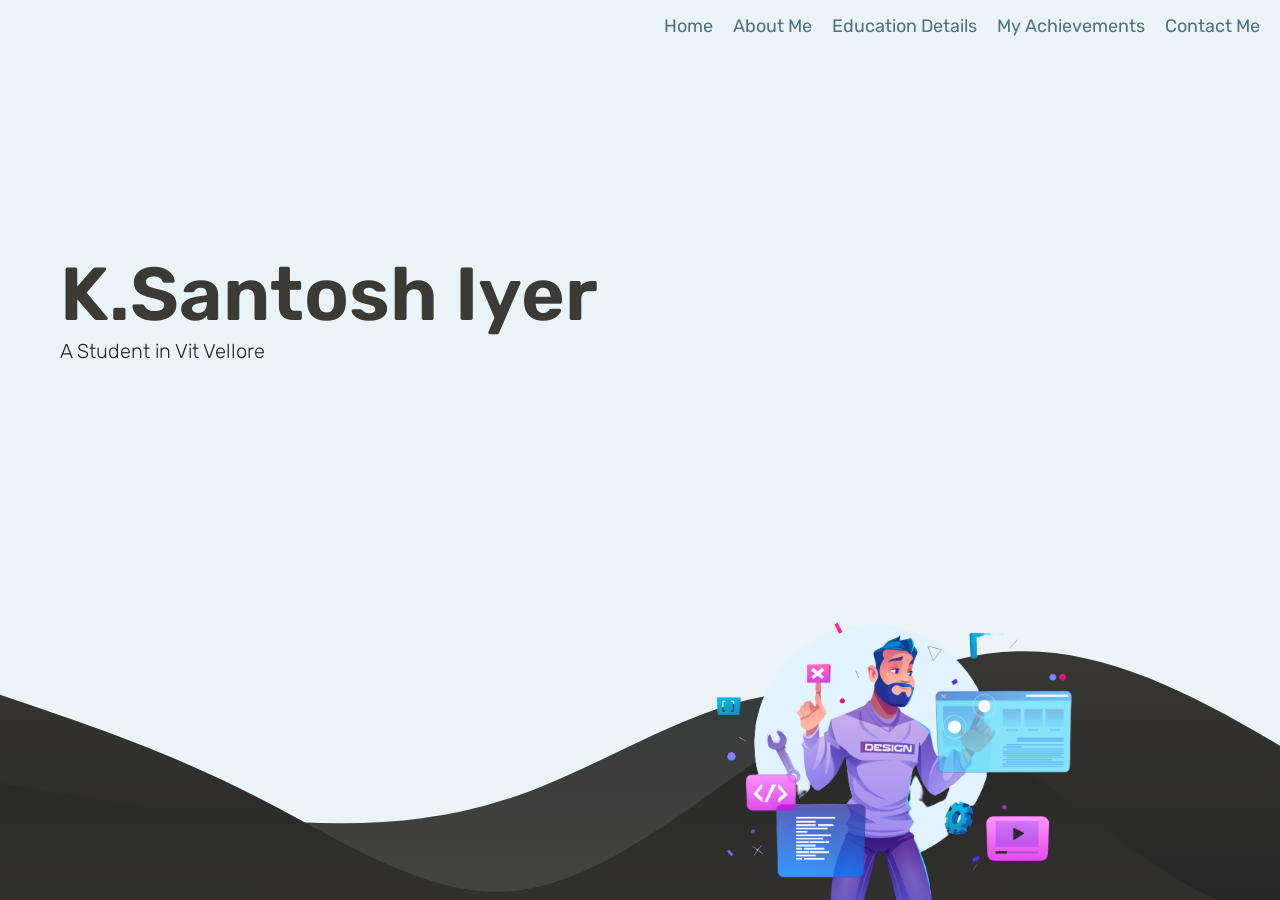
<file: PersonalPortfolio/index.html>
<!DOCTYPE html>
<html lang="en">
<head>
    <link rel="stylesheet" href="index.css">
    <link rel="preconnect" href="https://fonts.googleapis.com">
<link rel="preconnect" href="https://fonts.gstatic.com" crossorigin>
<link href="https://fonts.googleapis.com/css2?family=Rubik:wght@300;400;600&display=swap" rel="stylesheet">
    <meta charset="UTF-8">
    <meta http-equiv="X-UA-Compatible" content="IE=edge">
    <meta name="viewport" content="width=device-width, initial-scale=1.0">
    <title>Document</title>
</head>
<body>
    <div class="bg">
        <img class="bottomimg" src="Images\wavehome.svg" alt="">
    </div>
    
    <div class="navbar">
        <a href="index.html">Home</a>
        <a href="aboutMe.html">About Me</a>
        <a href="eduDetails.html">Education Details</a>
        <a href="myAchi.html">My Achievements</a>
        <a href="contact.html">Contact Me</a>
    </div>
    
    <div class="heading">
        <div class="tex">
            <div class="name"> K.Santosh Iyer </div>
        <div class="des">A Student in Vit Vellore</div>
        </div>
        <img src="Images\19362653-removebg-preview.png" alt="">
    </div>

</body>
</html>
</file>
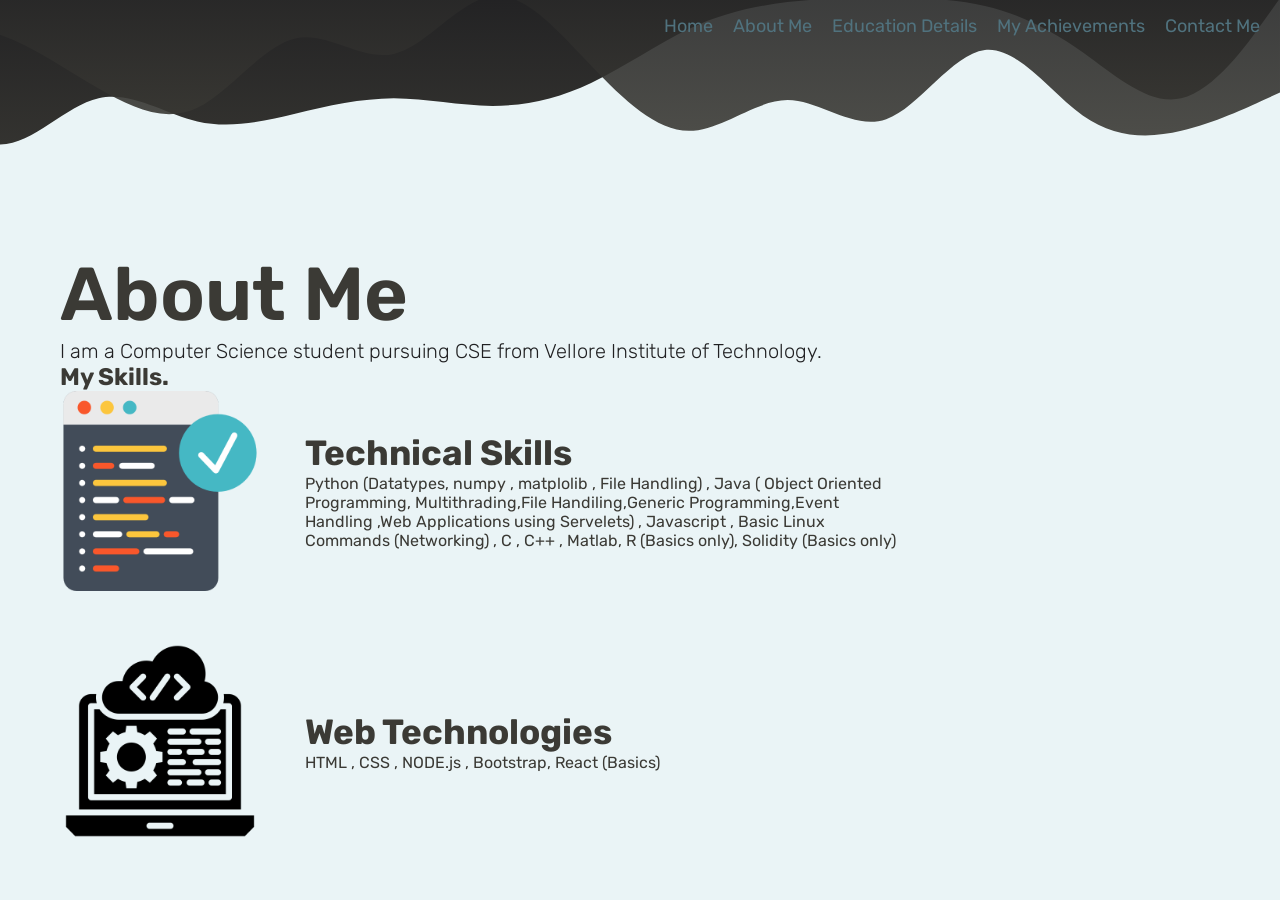
<file: PersonalPortfolio/aboutMe.html>
<!DOCTYPE html>
<html lang="en">
<head>
    <link rel="stylesheet" href="index.css">
    <link rel="preconnect" href="https://fonts.googleapis.com">
<link rel="preconnect" href="https://fonts.gstatic.com" crossorigin>
<link href="https://fonts.googleapis.com/css2?family=Rubik:wght@300;400;600&display=swap" rel="stylesheet">
    <meta charset="UTF-8">
    <meta http-equiv="X-UA-Compatible" content="IE=edge">
    <meta name="viewport" content="width=device-width, initial-scale=1.0">
    <title>Document</title>
</head>
<body>
    <div class="bg">
        <img class='topimg' src="Images\wave (2).svg" alt="">
    </div>
    
    <div class="navbar">
        <a href="index.html">Home</a>
        <a href="aboutMe.html">About Me</a>
        <a href="eduDetails.html">Education Details</a>
        <a href="myAchi.html">My Achievements</a>
        <a href="contact.html">Contact Me</a>
    </div>
    
    <div class="heading">
        <div class="name">About Me</div>
        <div class="des">I am a Computer Science student pursuing CSE from Vellore Institute of Technology.</div>

        <div class="skills">
            <h2>My Skills.</h2>
            <div class="skill-row">
              <img class="imgmid bask" src="Images\code.png" alt="basketball">
              <div class="con">
                <h3>Technical Skills</h3>
              <p>Python (Datatypes, numpy , matplolib , File Handling) ,
                Java ( Object Oriented Programming, Multithrading,File Handiling,Generic Programming,Event Handling ,Web Applications using Servelets) ,
                Javascript ,
                Basic Linux Commands (Networking) ,
                C , C++ ,
                Matlab,
                R (Basics only),
                Solidity (Basics only)</p>
              </div>
              
            </div>
            <div class="skill-row">
              <img class="imgmid headp" src="Images\cloud-coding.png" alt="headphones" >
              <div class="con">
                <h3>Web Technologies</h3>
              <p>HTML ,
                CSS ,
                NODE.js ,
                Bootstrap,
                React (Basics) </p>
              </div>
              
            </div>
          </div>
          
    </div>
    <!-- <img class = 'abtImg'src="Images\webinar.png" alt=""> -->
</body>
</html>
</file>
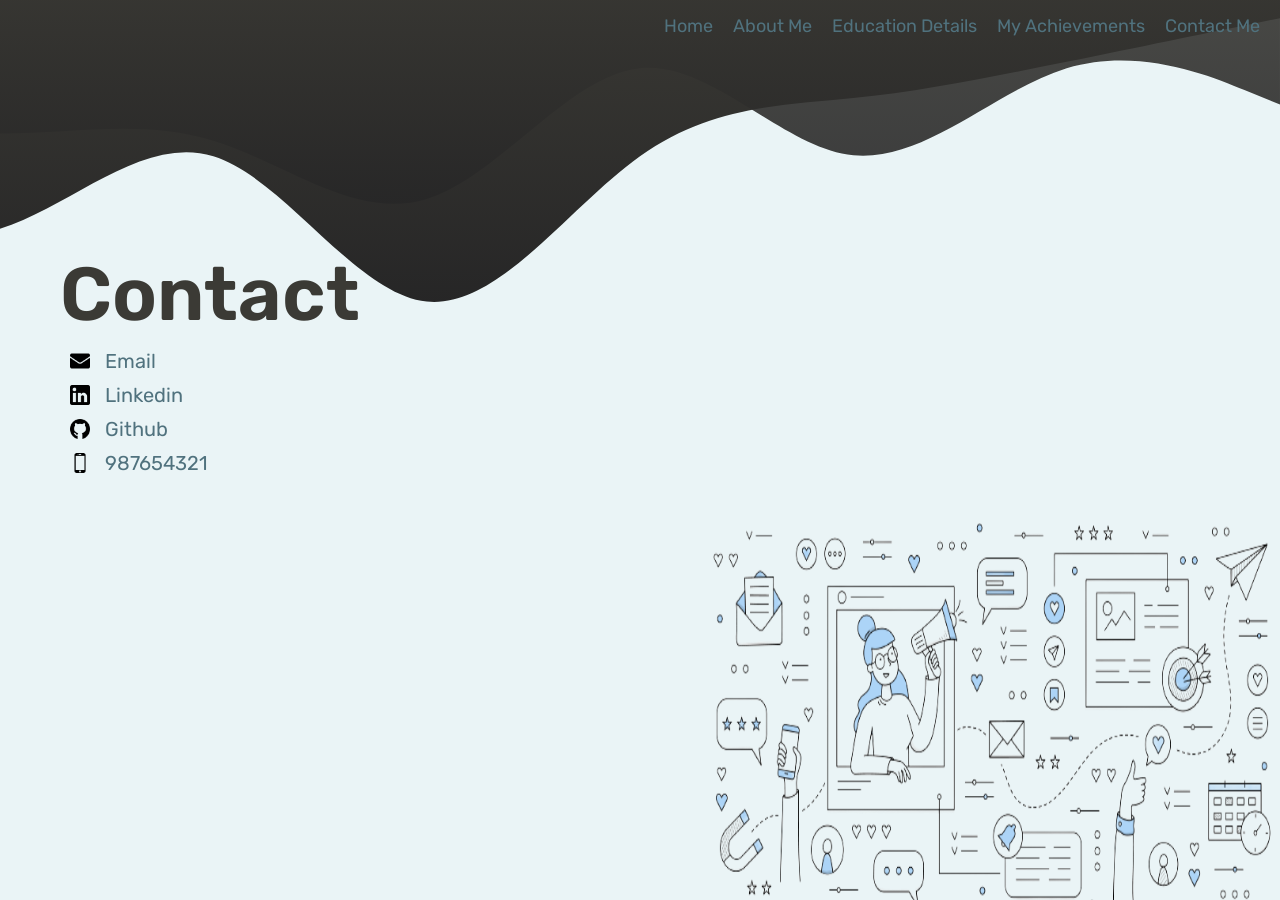
<file: PersonalPortfolio/contact.html>
<!DOCTYPE html>
<html lang="en">
<head>
    <link rel="stylesheet" href="index.css">
    <link rel="preconnect" href="https://fonts.googleapis.com">
<link rel="preconnect" href="https://fonts.gstatic.com" crossorigin>
<link href="https://fonts.googleapis.com/css2?family=Rubik:wght@300;400;600&display=swap" rel="stylesheet">
    <meta charset="UTF-8">
    <meta http-equiv="X-UA-Compatible" content="IE=edge">
    <meta name="viewport" content="width=device-width, initial-scale=1.0">
    <title>Document</title>
</head>
<body>
    <div class="bg">
        <img class='topimg' src="Images\wavetop.svg" alt="">
    </div>
    
    <div class="navbar">
        <a href="index.html">Home</a>
        <a href="aboutMe.html">About Me</a>
        <a href="eduDetails.html">Education Details</a>
        <a href="myAchi.html">My Achievements</a>
        <a href="contact.html">Contact Me</a>
    </div>
    
    <div class="heading">
        <div class="name">Contact</div>
        <div class="socials">
            <a href="mailto:ksantoshiyer44@gmail.com">
                <img src="Images\email.png" alt="">
                Email
            </a>
            <a href="https://www.linkedin.com/in/k-santosh-iyer-159107205/">
                <img src="Images\linkedin-logo.png" alt="">
                Linkedin
            </a>
            <a href="https://github.com/SantoshIyer30/SantoshIyer30">
                <img src="Images\github.png" alt="">
                Github
            </a>
            <a href="">
                <img src="Images\smartphone.png" alt="">
                987654321
            </a>
        </div>
        
    </div>
    <img class = 'socImg'src="Images\social.png" alt="">
</body>
</html>
</file>
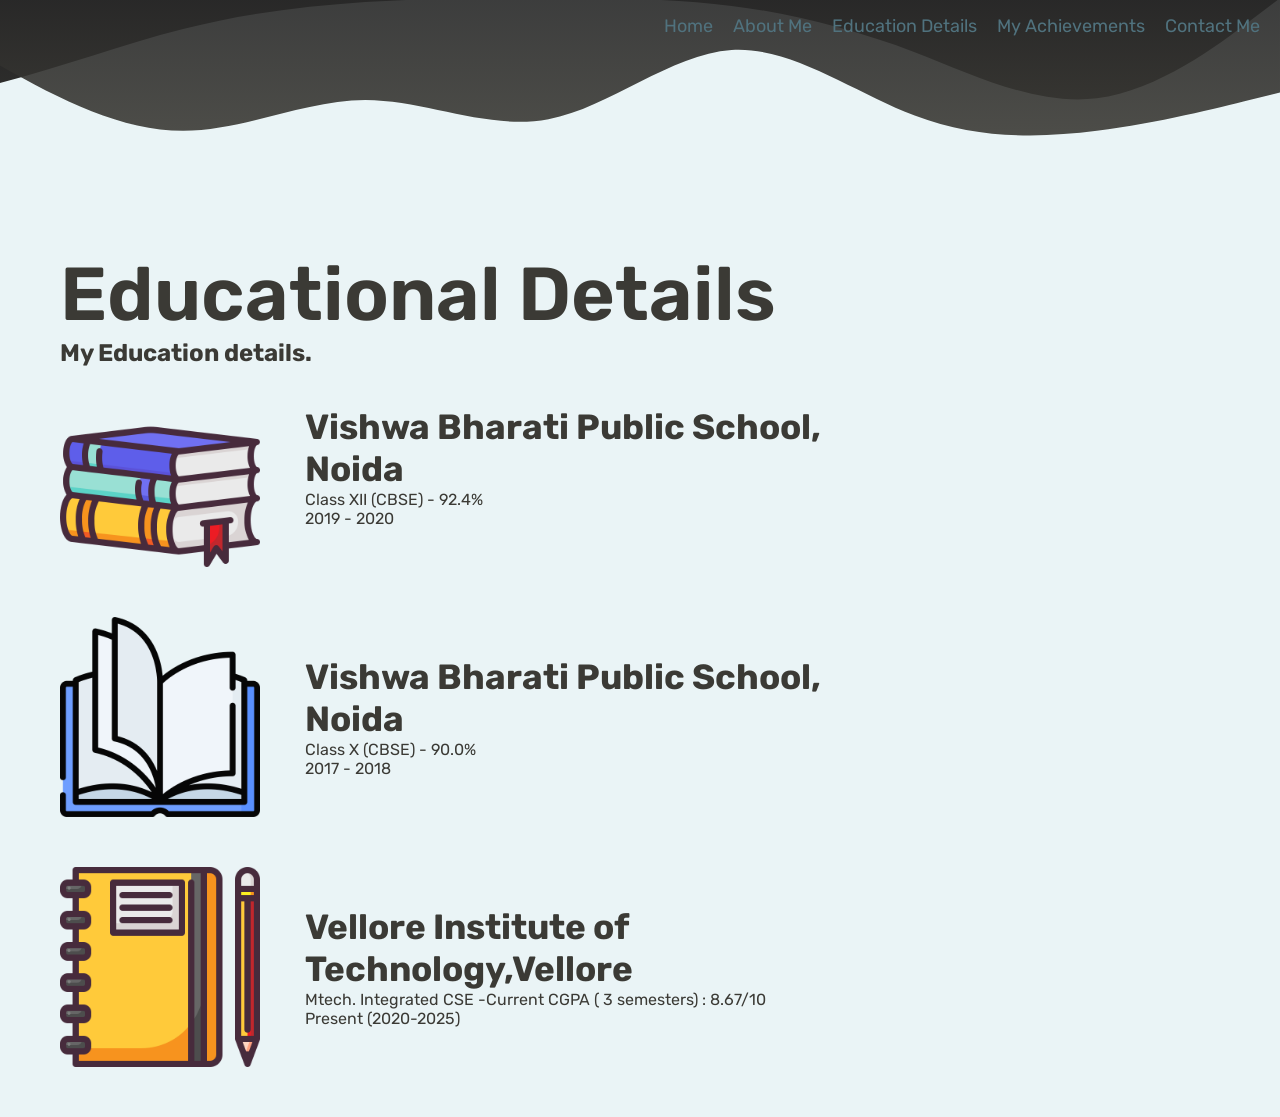
<file: PersonalPortfolio/eduDetails.html>
<!DOCTYPE html>
<html lang="en">
<head>
    <link rel="stylesheet" href="index.css">
    <link rel="preconnect" href="https://fonts.googleapis.com">
<link rel="preconnect" href="https://fonts.gstatic.com" crossorigin>
<link href="https://fonts.googleapis.com/css2?family=Rubik:wght@300;400;600&display=swap" rel="stylesheet">
    <meta charset="UTF-8">
    <meta http-equiv="X-UA-Compatible" content="IE=edge">
    <meta name="viewport" content="width=device-width, initial-scale=1.0">
    <title>Document</title>
</head>
<body>
    <div class="bg">
        <img class='topimg' src="Images\wave (1).svg" alt="">
    </div>
    
    <div class="navbar">
        <a href="index.html">Home</a>
        <a href="aboutMe.html">About Me</a>
        <a href="eduDetails.html">Education Details</a>
        <a href="myAchi.html">My Achievements</a>
        <a href="contact.html">Contact Me</a>
    </div>
    
    <div class="heading">
        <div class="name">Educational Details</div>
        <div class="skills">
            <h2>My Education details.</h2>
            <div class="skill-row">
              <img class="imgmid bask edu" src="Images\book.png" alt="basketball">
              <div class="con">
                <h3>Vishwa Bharati Public School, Noida</h3>
              <p>Class XII (CBSE) - 92.4%</p>
              <p>2019 - 2020</p>
              </div>
              
            </div>
            <div class="skill-row">
              <img class="imgmid headp edu" src="Images\open-book.png" alt="headphones" >
              <div class="con">
                <h3>Vishwa Bharati Public School, Noida</h3>
              <p>Class X (CBSE) - 90.0%</p>
              <p>2017 - 2018</p>
              </div>
              
            </div>
          </div>
          <div class="skill-row">
            <img class="imgmid bask edu" src="Images\notebook.png" alt="basketball">
            <div class="con">
                <h3>Vellore Institute of Technology,Vellore </h3>
            <p>Mtech. Integrated CSE -Current CGPA ( 3 semesters) : 8.67/10</p>
            <p>Present (2020-2025) </p>

            </div>
            
          </div>
          <!-- <img class = 'eduImg'src="Images\class.png" alt=""> -->
        
</body>
</html>
</file>
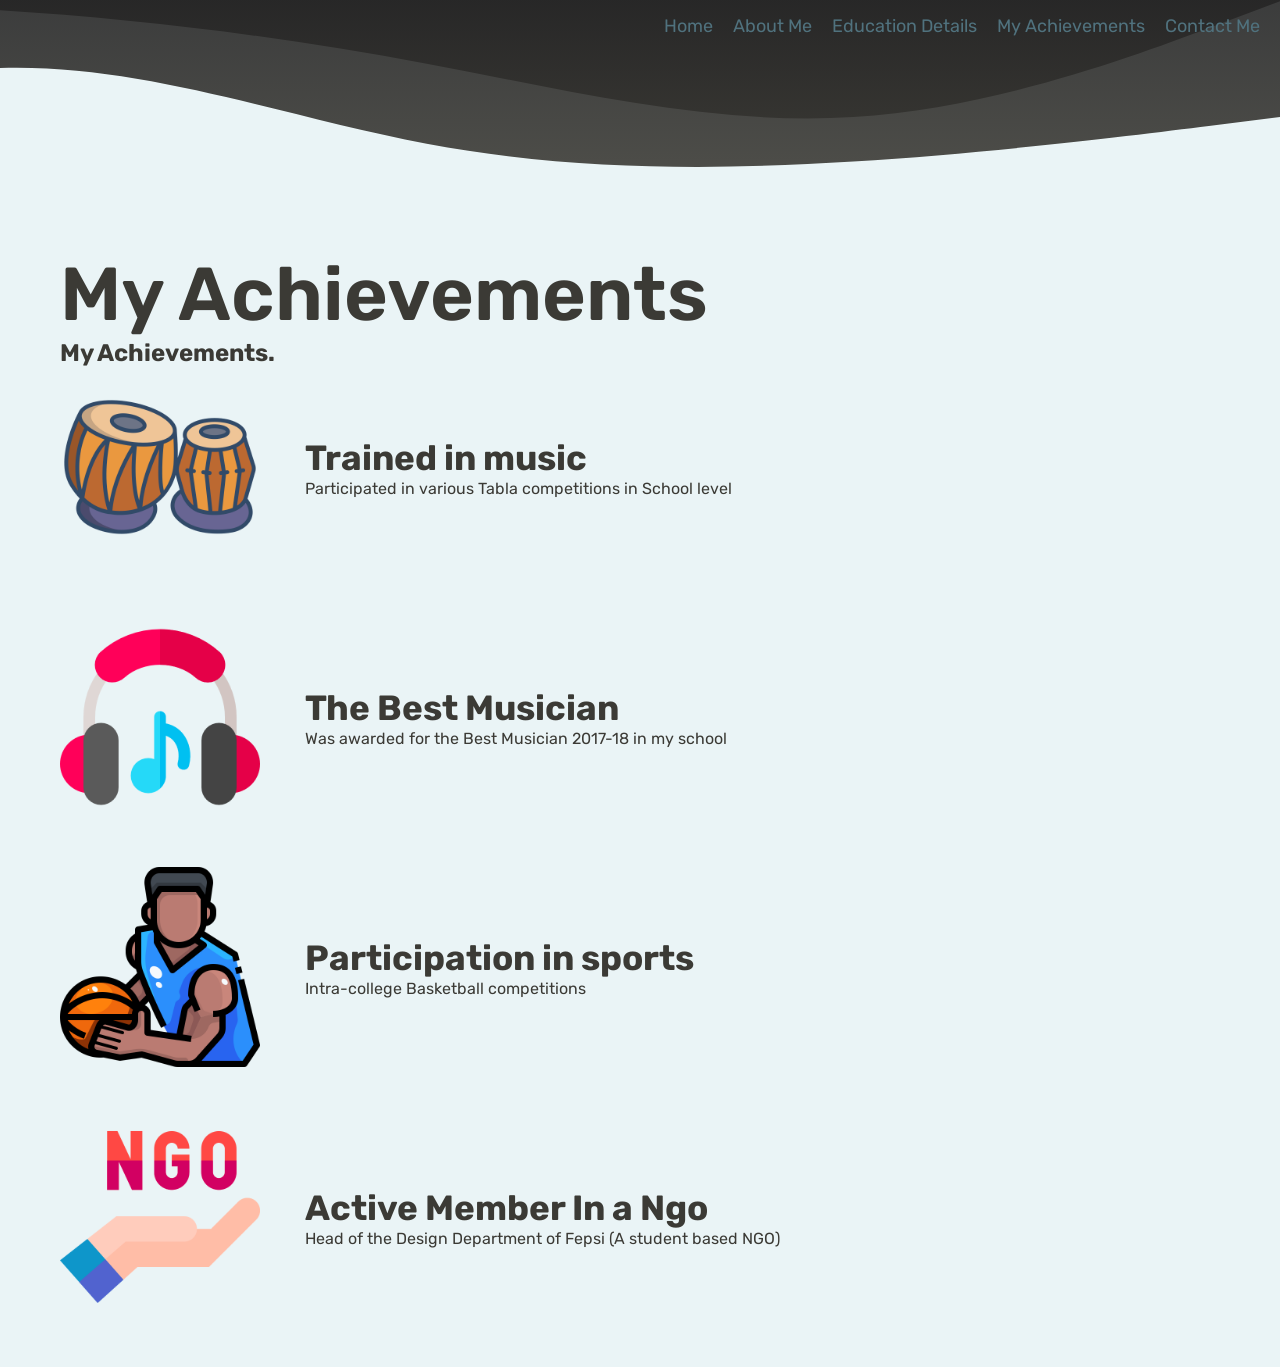
<file: PersonalPortfolio/myAchi.html>
<!DOCTYPE html>
<html lang="en">
<head>
    <link rel="stylesheet" href="index.css">
    <link rel="preconnect" href="https://fonts.googleapis.com">
<link rel="preconnect" href="https://fonts.gstatic.com" crossorigin>
<link href="https://fonts.googleapis.com/css2?family=Rubik:wght@300;400;600&display=swap" rel="stylesheet">
    <meta charset="UTF-8">
    <meta http-equiv="X-UA-Compatible" content="IE=edge">
    <meta name="viewport" content="width=device-width, initial-scale=1.0">
    <title>Document</title>
</head>
<body>
    <div class="bg">
        <img class='topimg' src="Images\wave.svg" alt="">
    </div>
    
    <div class="navbar">
        <a href="index.html">Home</a>
        <a href="aboutMe.html">About Me</a>
        <a href="eduDetails.html">Education Details</a>
        <a href="myAchi.html">My Achievements</a>
        <a href="contact.html">Contact Me</a>
    </div>
    
    <div class="heading">
        <div class="name">My Achievements</div>
        <div class="skills">
            <h2>My Achievements.</h2>
            <div class="skill-row">
              <img class="imgmid bask edu" src="Images\tabla.png" alt="basketball">
              <div class="con">
                <h3>Trained in music</h3>
              <p>Participated in various Tabla competitions in School level</p>
              </div>
              
            </div>
            <div class="skill-row">
              <img class="imgmid headp edu" src="Images\music.png" alt="headphones" >
              <div class="con">
                <h3>The Best Musician</h3>
              <p>Was awarded for the Best Musician 2017-18 in my school </p>
              </div>
              
            </div>
            <div class="skill-row">
              <img class="imgmid bask edu" src="Images\basketball-player.png" alt="basketball">
              <div class="con">
                <h3>Participation in sports</h3>
              <p>Intra-college Basketball competitions</p>
              </div>
              
            </div>
            <div class="skill-row">
              <img class="imgmid headp edu" src="Images\ngo.png" alt="headphones" >
              <div class="con">
                <h3>Active Member In a Ngo</h3>
                <p>Head of the Design Department of Fepsi (A student based NGO)</p>
              </div>
             
            </div>
            <!-- <img class = 'achiImg'src="Images\success.png" alt=""> -->
          </div>
          
        
</body>
</html>
</file>
<file: PersonalPortfolio/index.css>
*{
    margin: 0%;
    font-family: 'Rubik', sans-serif;
    animation: fadeIn 1.2s;
    

}
@keyframes fadeIn {
    0% { opacity: 0; }
    100% { opacity: 1; }
  }

::-webkit-scrollbar{
    display: none;
}
body{
    background-color:#EAF4F6 ;
}
.bottomimg{
    position: fixed;
    z-index: -1;
    bottom: -100px;
    /* height: 45%;
    width: 100%; */
}
.topimg{
    position: absolute;
    z-index: -1;
   top:-25px;
}

.navbar{
    position: fixed;
    display: flex;
    justify-content: right;
    align-items: center;
    width: 100%;
}
.navbar>a{
    font-size:18px;
    margin-right: 20px;
    margin-top: 15px;
    text-decoration: none;
    color: #50727E    ;
    text-align: center;
    text-decoration: none;
    transition: all 0.5s ease-out;
}

.navbar>a:hover{
    color:#EAF4F6;
    background-color: #202022;
    border-radius: 4px;
    /* transition-property: width;
    transition-duration: 2s;
    transition-timing-function: linear;
    transition-delay: 1s; */
}

.heading{
    color:#3B3A35
    ;
    padding-top: 250px;
    padding-left:60px ;
    
}
.heading>img{
    height: 306px;
    width: 459px;
    position: fixed;
    bottom: 0;
    right: 12%;
}


.name{
    font-size: 75px;
    font-weight: 600;
}

.des{
    font-size: 20px;
    font-weight: 300;
    color: #202022;
}

/* Contact page */
.socials{
    /* display: flex;
    align-items: center; */
}
.socials>a{
    text-decoration: none;
    color:#50727E
    ;
    margin-left: 20px;
    display: flex;
    align-items: center;
    margin: 10px;
    font-size: 20px;
}
.socials>a>img{
    height: 20px;
    width: 20px;
    margin-right: 15px;
}
.socials>a:hover{
    text-decoration: none;
    color:#202022
    ;
    cursor: pointer;
}

.socImg{
    height: 45%;
    width: 45%;
    position: fixed;
    right: 0;
    bottom: -20px;
}

.skill-row{
    display: flex;
    align-items: center;
    margin-bottom: 50px;
}

.skill-row>img{
    height: 200px;
    margin-right: 45px ;
}
.con{
    max-width: 600px;
}
.con>h3{
    font-size: 35px;
}

.achiImg{
    height: 45%;
    width: 45%;
    position: absolute;
    right: 0;
    bottom: -20px;
}

.eduImg{
    /* height: 45%;
    width: 45%; */
    position: absolute ;
    right: 0;
    bottom: -20px;
}

.abtImg{
    height: 45%;
    width: 45%;
    position: fixed;
    right: 0;
    bottom: -20px;
}
</file>
